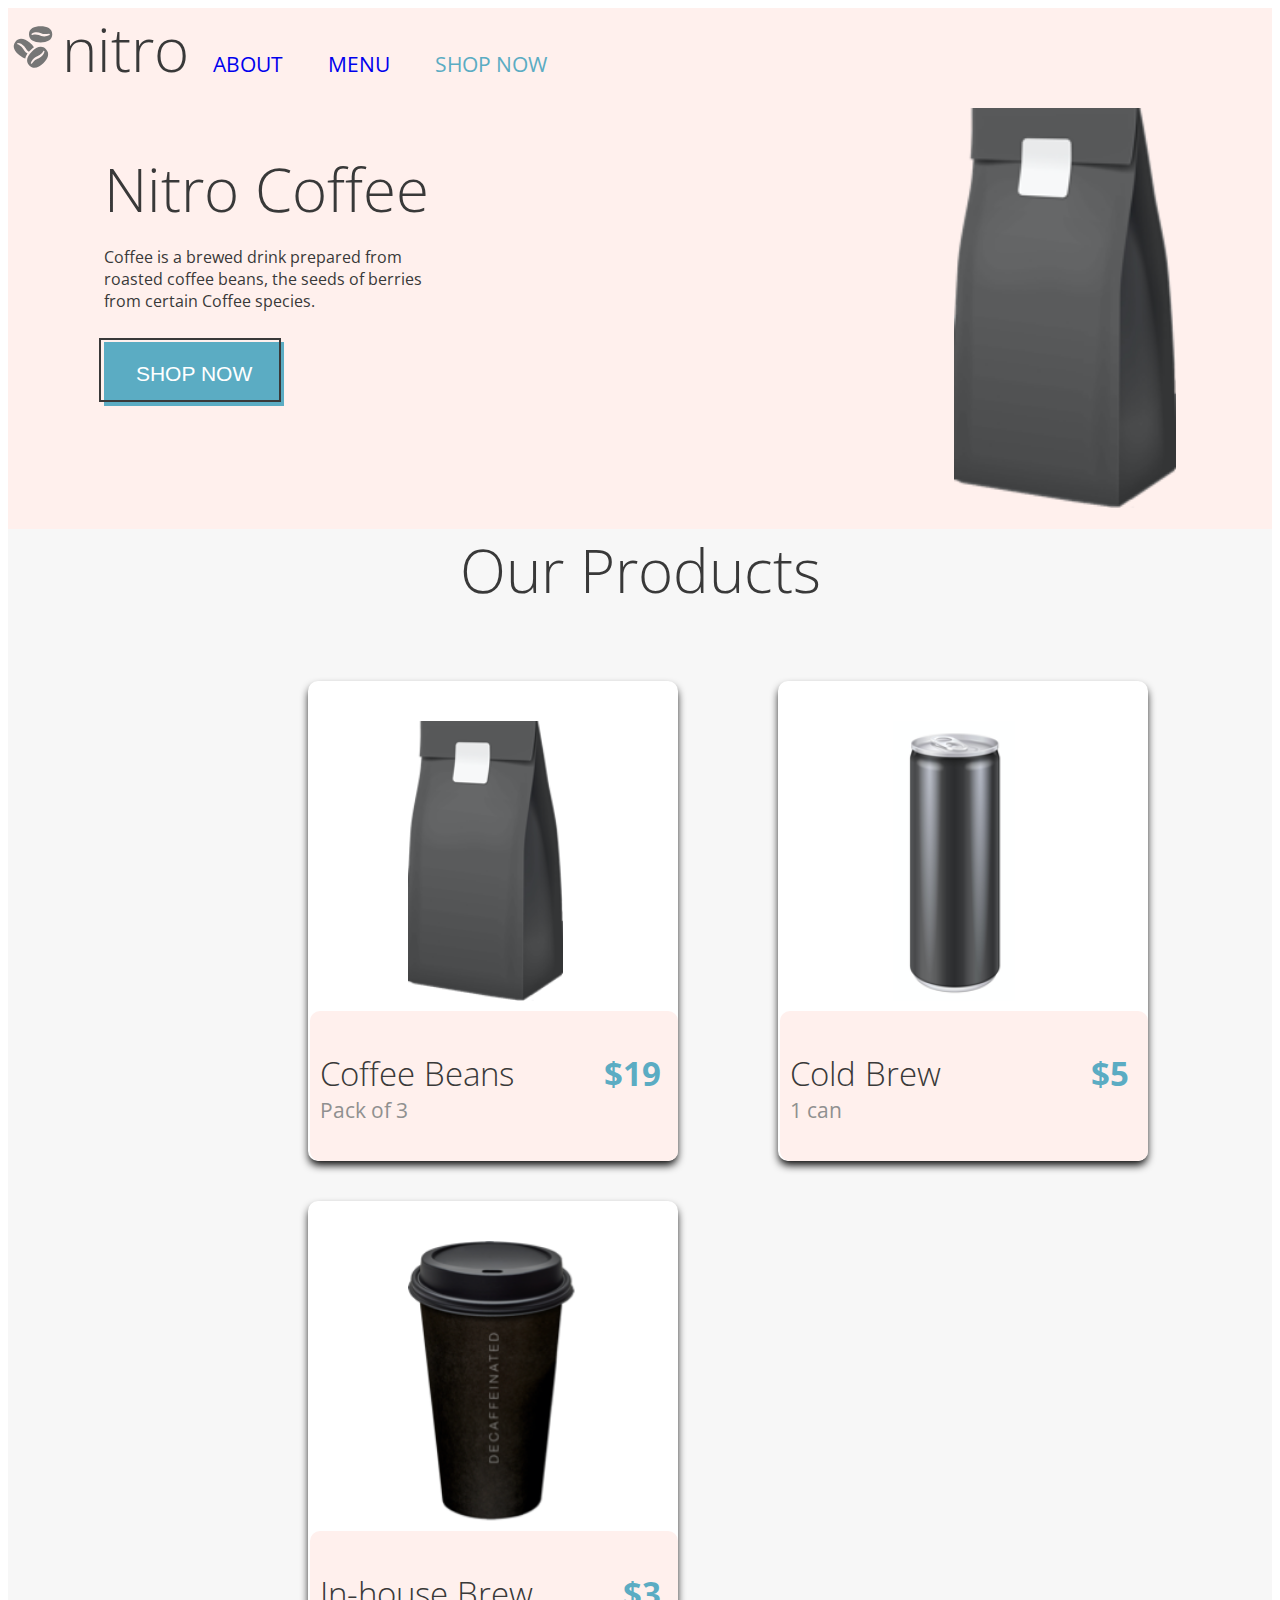
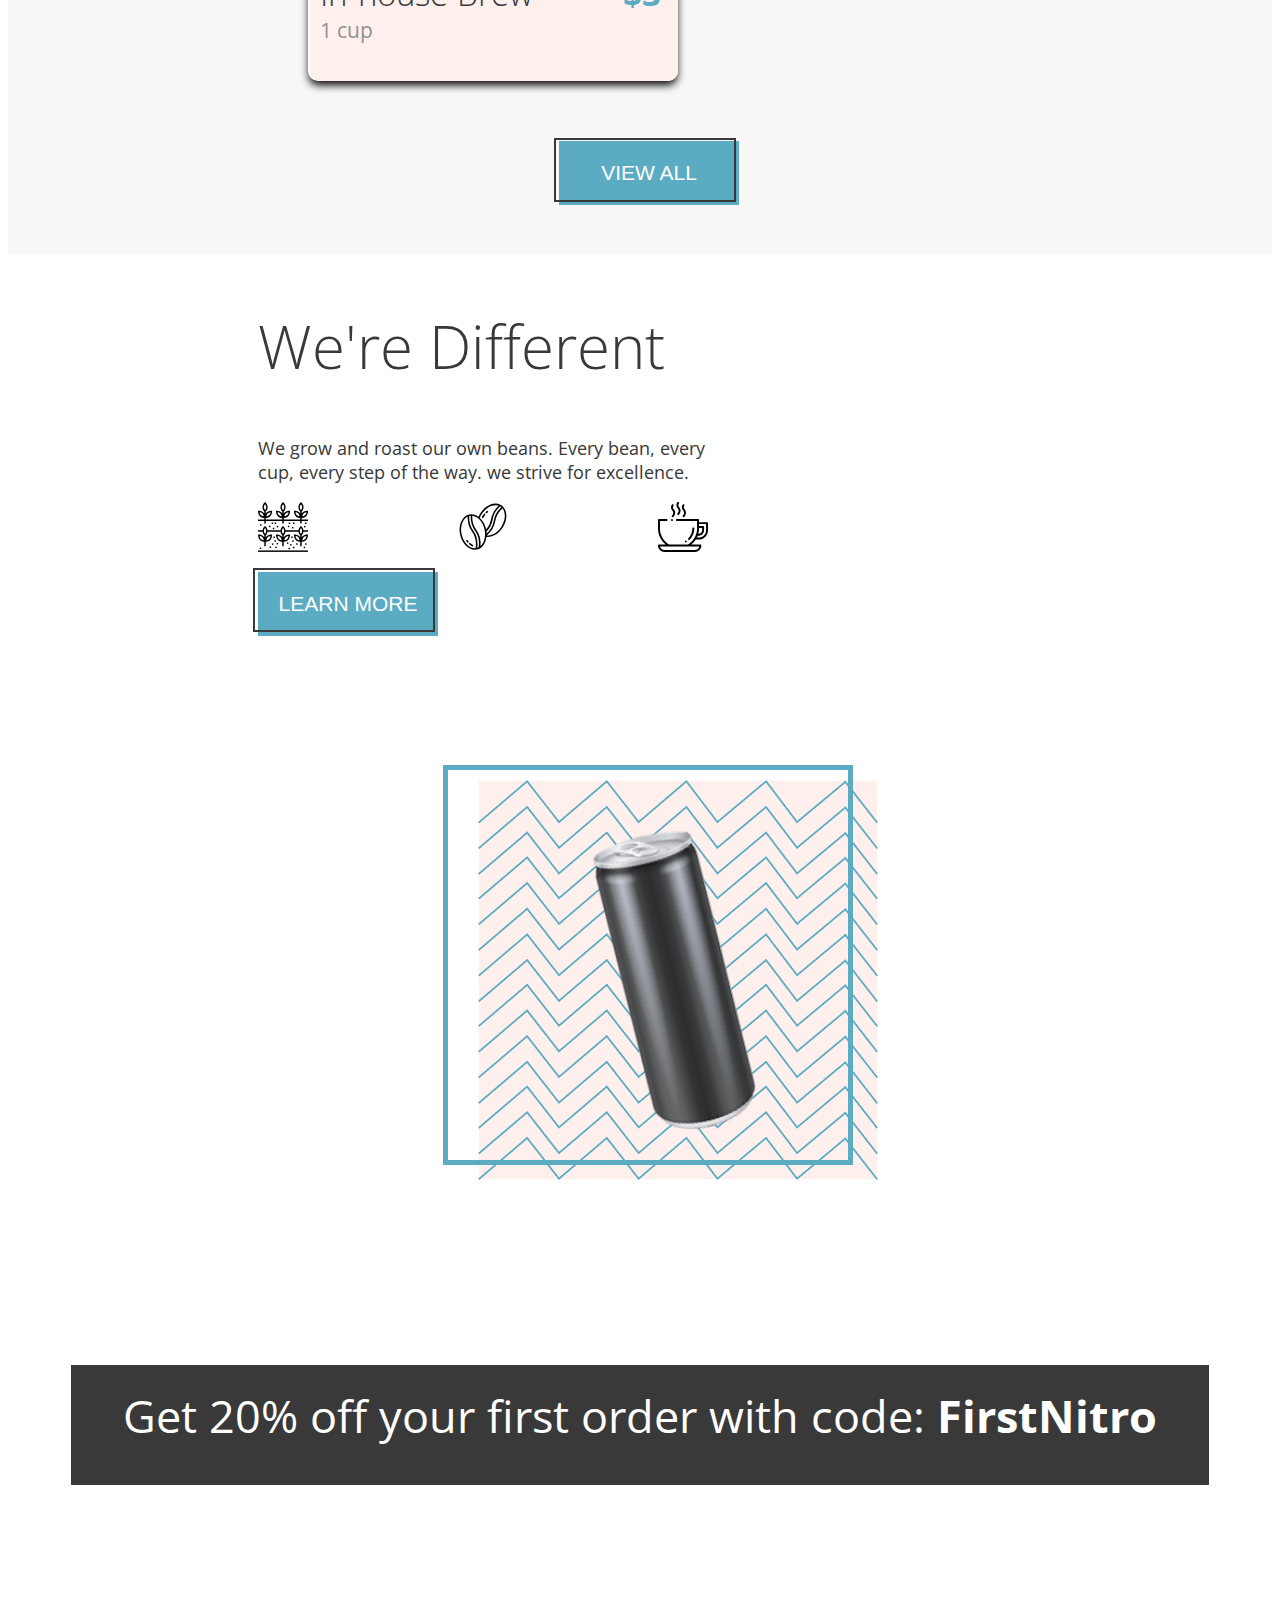
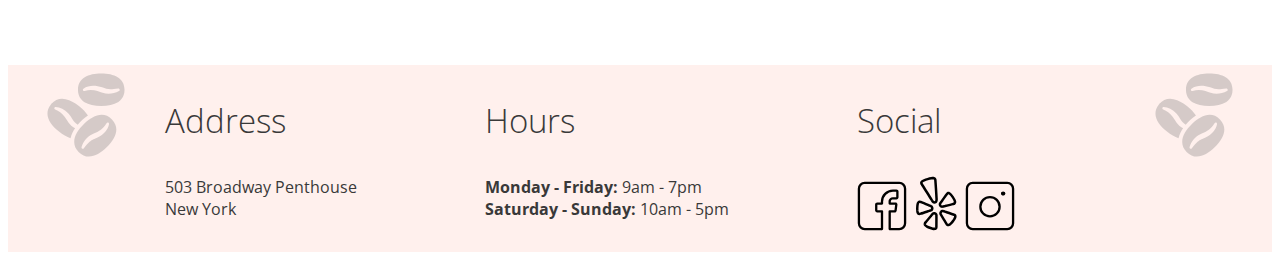
<file: index.html>
<!DOCTYPE html>
<html lang="en">
<head>
    <meta charset="UTF-8">
    <meta name="viewport" content="width=device-width, initial-scale=1.0">
    <link href="https://fonts.googleapis.com/css2?family=Open+Sans:ital,wght@0,300;0,400;0,600;0,700;1,400&display=swap" rel="stylesheet">
    <link rel="stylesheet" href="css/global.css">
    <link rel="stylesheet" href="css/landing.css">
    <title>Coffee Shop - Home</title>
</head>

<header>
    <section class="header-land">
    
        <a href="index.html"><img class="img-icon" src="assets/coffee-beans-logo-and-footer.svg" alt="coffee bean logo"></a>
        <h2 class="h2-header">nitro</h2>
        <nav class="nav-link">       
        
            <a class="nav-header" href="index.html">ABOUT</a>
            <a class="nav-header" href="pages/menu.html">MENU</a>
            <a class="nav-header--blue" href="pages/menu.html">SHOP NOW</a>
        </nav>
   
    </section>
    <section class="header-container">
        <div class="header-container--text">
            <h1 class="header-container--h1">Nitro Coffee</h1>    
            <p class="header-container--parag">Coffee is a brewed drink prepared from roasted coffee beans, the seeds of berries from certain Coffee species.</p>
            <button type="button" onclick="window.location.href='pages/menu.html'">SHOP NOW</button>
            <div class="button-border"></div>
            </div>
            <div class="header-container--img">
            <img class="img-header" src="assets/coffeebeans.png" alt="coffee bag"></p>
            </div>
    </section>
    
</header>
<body>
    <main>
    <!--Our Product Section-->
    <section class="all-products">
    
    <h2 class="h2-products-section">Our Products</h2>
    <div class="products">
        <div class="products_card--first">

            <img class = "img-products" src="assets/coffeebeans.png" alt="coffee beans">
               <div class="products_card--footer">
                <div class="products_card--text">
                <h3 class="h3-products">Coffee Beans</h3>
                    <h2 class="p-product-card">Pack of 3</h2>
                </div>
                    <p class="p-price">$19</p>
                </div>
        </div>  
        
        <div class="products_card--cold-brew">
            <img class = "img-products--cold-brew" src="assets/coldbrew.png" alt="cold brew"> 
                <div class="products_card--footer">
                    <div class="products_card--text">
                <h3 class="h3-products--cold-brew">Cold Brew</h3>
                    <p class="p-product-card">1 can</p>
                </div>
                    <p class="p-price--cold-brew">$5</p>
                </div>
        </div>

        <div class="products_card">
            <img class = "img-products" src="assets/inhousebrew.png" alt="in-house brew">
            <div class="products_card--footer">
                <div class="products_card--text">
                <h3 class="h3-products">In-house Brew</h3>
                <h2 class="p-product-card">1 cup</h2>
                    </div>
                    <p class="p-price--in-house-brew">$3</p>
                </div>
        </div>
    </div>
    <div class="a-button">
    <button onclick="window.location.href='pages/menu.html'">VIEW ALL</button>
    <div class="a-button-border"></div>
   
    </div>
    </section>
    <section class="learn-more">
    
        <div class="learn-more-container">
        <h2>We're Different</h2>
        <p class="p-learn-more">We grow and roast our own beans. Every bean, every cup, every step of the way. we strive for excellence.</p>
        <div class="learn-more--icons">
        <img class="img-icon--learn-more" src="assets/planting.svg" alt="planting">
        <img class="img-icon--learn-more" src="assets/coffee-beans.svg" alt="coffee-beans">
        <img class= "img-icon--learn-more"src="assets/coffee-cup.svg" alt="coffee-cup">
      </div>
      <a class="button-learn"><button type="button">LEARN MORE</button></a>
      <div class="button-learn-border"></div>
    </div>
    <div class="can-cold-brew">
        <img class="img-background-can" src="assets/coldbrewbackground.png" alt="coldbrewbackground">
        <img class="img-can" src="assets/tiltedcan.png" alt="tiltedcan">
        <div class="learn-more-border"></div>
    </div>
    
    </section>
    
    <!--Discount Section-->
    <section class="discount">
    <p class="p-discount">Get 20% off your first order with code: <span>FirstNitro</span></p>
    </section>
</main>
</body>

<footer>

    <!--Address division-->
    <section class="footer">
        <div class="footer-icon-image">
            <img class="footer-img-left" src="assets/coffee-beans-logo-and-footer.svg" alt="coffee-beans-logo-and-footer">
            
        </div>
        <div class="address">
        <h3>Address</h3>
            <p>503 Broadway Penthouse<br>New York</p>
        </div>
    <!--Hours division-->
    <div class="hours">
        <h3>Hours</h3>
            <p><span>Monday - Friday:</span> 9am - 7pm <br><span>Saturday - Sunday:</span> 10am - 5pm</p>
        </div>
    <!--Social division-->
    <div class="social">
        <h3>Social</h3>
            <p>
                <a href="https://www.facebook.com"><img class="img-icon" src="assets/Facebook-Icon.svg" alt="facebook"></a>
                <a href="https://www.yelp.com"><img class="img-icon" src="assets/Yelp-Icon.svg" alt="yelp"></a>
                <a href="https://www.instagram.com"><img class="img-icon" src="assets/Instagram-Icon.svg" alt="instagram"></a>
            </p>
        </div>
        <div class="footer-icon-image">
        <img class="footer-img-right" src="assets/coffee-beans-logo-and-footer.svg" alt="coffee-beans-logo-and-footer">
    </div>
    </section>
</footer>
</html>
</file>
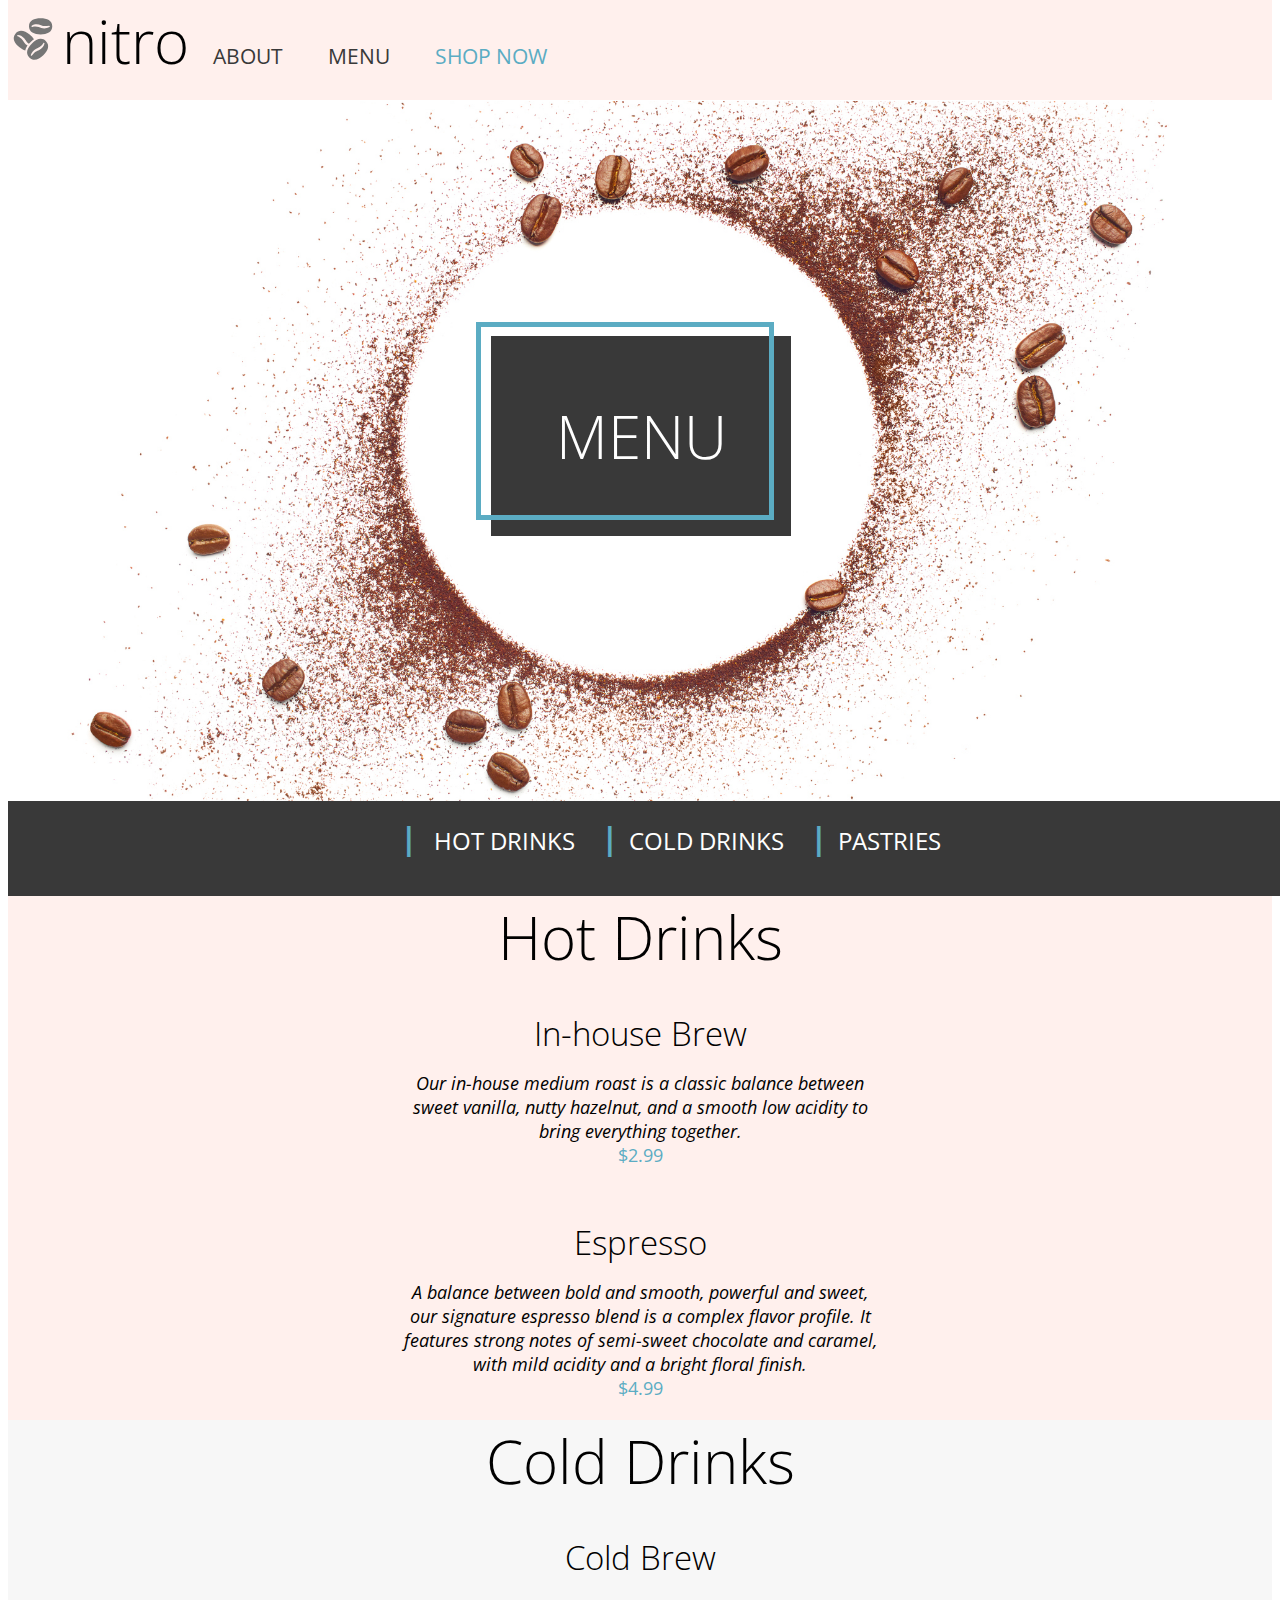
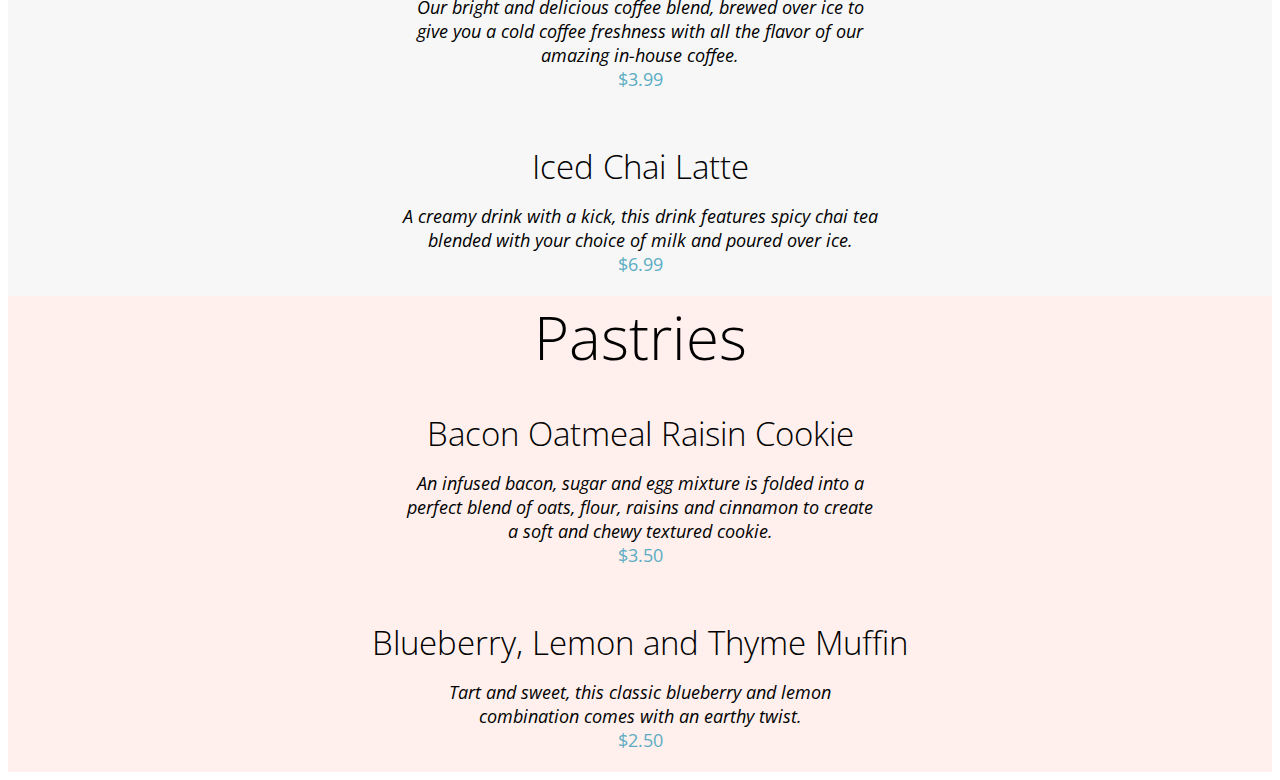
<file: pages/menu.html>
<!DOCTYPE html>
<html lang="en">
<head>
    <meta charset="UTF-8">
    <meta name="viewport" content="width=device-width, initial-scale=1.0">
    <link href="https://fonts.googleapis.com/css2?family=Open+Sans:ital,wght@0,300;0,400;0,600;0,700;1,400&display=swap" rel="stylesheet">
    <link rel="stylesheet" href="../css/global.css">
    <link rel="stylesheet" href="../css/menu.css">
    
    <title>Coffee Shop - Menu</title>

    
</head>
<header>
    <a href="../index.html"><img class="img-icon" src="../assets/coffee-beans-logo-and-footer.svg" alt="coffee-icon"></a>

    <h2 class="h2-header">nitro</h2>
    <nav class="nav-link">
      
        <a class = "nav-bar_nav-header" href="../index.html">ABOUT</a>
        <a class = "nav-bar_nav-header" href="#Menu">MENU</a>
        <a class = "nav-bar_nav-header--blue" href="#Menu">SHOP NOW</a>
    
    </nav>
</header>
<body>
    <main>
   
    <div class="menu-header">
        
            <h1 class="h1-menu">MENU</h1>
            <div class="menu-header--border"></div>
            
            
        
    </div>
        <div class="menu-list">
            <a class="menu-list" href="#hot_drinks"><span class="span-menu">|</span> HOT DRINKS</a>
            <a class="menu-list" href="#cold_drinks"><span class="span-menu">|</span>COLD DRINKS</a>
            <a class="menu-list" href="#pastries"><span class="span-menu">|</span>PASTRIES</a>
        </div>
    <section id="Menu">
    <div class="menu-details--pink">

        <h2 id="hot_drinks">Hot Drinks</h2>
    
        <h3> In-house Brew</h3>
    
            <p class="p-italic">Our in-house medium roast is a classic balance between sweet vanilla, nutty hazelnut, and a smooth low acidity to bring everything together.</p>
            <p class="p-regular">$2.99</p>
    
        <h3> Espresso</h3>
   
            <p class="p-italic">A balance between bold and smooth, powerful and sweet, our signature espresso blend is a complex flavor profile. It features strong notes of semi-sweet chocolate and caramel, with mild acidity and a bright floral finish.</p>
            <p class="p-regular">$4.99</p>
   
    </div>

    <div class="menu-details--gray">
        <h2 id="cold_drinks">Cold Drinks</h2>

        <h3> Cold Brew</h3>
    
            <p class="p-italic">Our bright and delicious coffee blend, brewed over ice to give you a cold coffee freshness with all the flavor of our amazing in-house coffee.</p>
            <p class="p-regular">$3.99</p>
    

        <h3> Iced Chai Latte</h3>
   
            <p class="p-italic">A creamy drink with a kick, this drink features spicy chai tea blended with your choice of milk and poured over ice.</p>
            <p class="p-regular">$6.99</p>

    </div>
    
    <div class="menu-details--pink">
    
        <h2 id="pastries">Pastries</h2>

        <h3>Bacon Oatmeal Raisin Cookie</h3>
    
            <p class="p-italic">An infused bacon, sugar and egg mixture is folded into a perfect blend of oats, flour, raisins and cinnamon to create a soft and chewy textured cookie.</p>
            <p class="p-regular">$3.50</p>
    

        <h3> Blueberry, Lemon and Thyme Muffin</h3>
   
            <p class="p-italic">Tart and sweet, this classic blueberry and lemon combination comes with an earthy twist.</p>
            <p class="p-regular">$2.50</p>
        
        </div>    
    </div>
</section>
</main>
</body>
</html>
</file>
<file: css/global.css>
body{
    font-family: 'Open Sans';
    font-weight: 400;
}
</file>
<file: css/landing.css>
/*---General---*/
h1, h2{
    font-size: 3.75rem;
    font-weight: 300;
    
}
h3, nav{
    font-size: 2.063rem;
    font-weight: 300;

}
h1,h2,h3,nav, p{
    color: #393939;
}
.h2-header{
    display: inline;
}
.nav-link, button{
    font-size: 1.313rem;
    font-weight: 400;
    display: inline;
}
nav{
    display: inline;   
       
}
.p{
    font-size: 1.125rem;
}
.img-icon{
    width: 3.125rem;
}
span{
    font-weight: 700;
}
button{
   background-color: #5bacc3;
   color: #fff;
   text-decoration: none;
   border-style: hidden;
   width: 180px;
   padding: 20px;
 }
 .button-border{
    width: 178px;
    height: 60px;
    border: #393939 solid;
    border-width: 2px;
    position: relative;
    bottom: 68px;
    right: 5px;
 }

/*---Header---*/
.header-land{
    height: 100px;
    background-color: #FFF0ED;
}

.nav-header{
    text-decoration: none;
    padding: 0 20px;
}
.nav-header--blue{
    text-decoration: none;
    padding: 0 20px;
    color: #5BACC3;
}
.header-container{
    background-color: #FFF0ED;
    display: flex;
    justify-content: center;

}
.header-container--text{
    width: 350px;
    margin-right: 500px;
    
    
}
.header-container--h1{
  margin-bottom: 1px;
     
}
.header-container--parag{
    margin-bottom: 30px;
     
}
.img-header{
    height: 400px;
}

/*---Products---*/
.img-products{
    height: 17.5rem;
    position: relative;
    left: 80px;
    top: 20px;
}
.img-products--cold-brew{
    height: 17.5rem;
    position: relative;
    left: 95px;
    top: 20px;
}
.h2-products-section{
    margin-top: 0;
    text-align: center;
}
.h3-products{
    margin-top: -10px;
    margin-left: 10px;
    margin-bottom: 0;
    max-width: fit-content;
}
.h3-products--cold-brew{
   margin-top: -10px;
   margin-left: 10px;
   margin-bottom: 0;
    
}

.p-product-card{
    font-weight: 400;
    font-size: 1.3rem;
    color: #909090;
    margin-top: 0;
    margin-left: 10px;
    
}
.p-price{
    color: #5BACC3;
    font-size: 2.063rem;
    margin-left: 90px;
    margin-top: -10px;
    font-weight: 700;
    
}
.p-price--cold-brew{
    color: #5BACC3;
    font-size: 2.063rem;
    display: flex;
    margin-left: 150px;
    margin-top: -10px;
    font-weight: 700;
    
}
.p-price--in-house-brew{
    color: #5BACC3;
    font-size: 2.063rem;
    margin-left: 90px;
    margin-top: -10px;
    font-weight: 700;
}
.all-products{
    background-color: #F7F7F7;
    padding-bottom: 50px;
    justify-items: center;
   
}
.products_card--footer{
    background-color: #FFF0ED;
    width: 368px;
    height: 100px;
    display: flex;
    padding-top: 50px;
    margin-top: 25px;
    margin-left: -18px;
    margin-bottom: 20px;
    border-radius: 10px;
    
}
.products{
    margin-bottom: 40px;
    display: flex;
    flex-wrap: wrap;
    margin-left: 250px;
    
    
}
.products_card, .products_card--first, .products_card--cold-brew{
    width: 330px;
    height: 440px;
    padding: 20px 20px;
    margin: 20px 50px;
    border-radius: 10px;
    box-shadow: 0 5px 9px -1px;
    display: inline-block;
    box-shadow: rgba(0,0,0,0.25);
    background-color: #fff;
      
   
}

/*---Learn More---*/
 
.learn-more{
    background-color: #fff;
    margin-bottom: 0;
    display: flex;
    flex-wrap: wrap;
    justify-content: space-between;
    
 }
 .learn-more-container{
   margin-left: 250px;
   margin-bottom: 0;
   
    
 }
 .learn-more--icons{
   margin-bottom: 20px;
   display: flex;
   justify-content: space-between; 
    
 }
  .img-icon--learn-more{
    width: 3.125rem;
   /*margin-right: 120px;*/
 }
 .p-learn-more{
    width: 450px;
    font-size: 18px;
    margin-top: 0;
    
 }
 .button-learn{
    text-decoration: none;
    margin-top: 20px;
    font-size: 1.313rem;
    font-weight: 400;
    width: 480px;
    position: relative;
 }
 .button-learn-border{
    width: 178px;
    height: 60px;
    border: #393939 solid;
    border-width: 2px;
    position: relative;
    bottom: 68px;
    right: 5px;

 }
 .can-cold-brew{
    /*display: flex;
    margin-left: 150px;*/
    float: right;
   
 }
 .learn-more-border{
    width: 400px;
    height: 390px;
    border: #5BACC3 solid;
    border-width: 5px;
    position: relative;
    left: 435px;
    top: 65px;
    float: left;

 }
 .img-background-can{
    width: 400px;
    margin-left: 60px;
    margin-top: 80px;
    flex-wrap: nowrap;
    position: relative;
   
 }
 .img-can{
    height: 300px;
    position: relative;
    left: -290px;
    bottom: 50px;
 }

/*---Discount---*/
.discount{
    display: flex;
    flex-wrap: wrap ;
    justify-content: center;
    height: 300px;
    padding-top: 180px;
    margin-top: 0px;
    
}

.p-discount{
    font-size: 2.813rem;
    font-weight: 400;
    background-color: #393939;
    color: #fff;
    margin-top: 0;
    width: 90%;
    height: 100px;
    padding-top: 20px;
    text-align: center;
    
}

 .a-button{
    text-decoration: none;
    display: flex;
    flex-wrap: wrap;
    justify-content: center;
    position: relative;
    right: -100px;
    
 }
 .a-button-border{
    width: 178px;
    height: 60px;
    border: #393939 solid;
    border-width: 2px;
    position: relative;
    right: 185px;
    bottom: 3px;
 }
 
/*---Footer---*/
.footer{
    background-color: #FFF0ED;
    display: flex;
    justify-content: space-evenly
}
.footer-img-left{
    width: 100px;
    float: left;
    opacity: 0.3;
}
.footer-img-right{
    width: 100px;
    float: right;
    opacity: 0.3;
}
.address, .hours, .social{
    margin-right: 100px;
}
</file>
<file: css/menu.css>
/*---General---*/
header{
    background-color: #fff0ed;
    margin-bottom: 0;
    height: 100px;
}

body{
    margin-top: 0;
}

h1, h2{
    font-size: 3.75rem;
    font-weight: 300;
    
}
h3, nav{
    font-size: 2.063rem;
    font-weight: 300;
}
h3{
    display: block;
    margin-bottom: 15px;
}
.p-italic{
    font-style: italic;
    font-size: 1.125rem;
    font-weight: 400;
    width: 30rem;
    text-align: center;
    display:inline-block;
    margin-top: 0;
    margin-bottom: 0;
}
.p-regular{
    font-size: 1.125rem;
    font-weight: 400;
    color: #5BACC3;
    margin-top: 0;
    margin-bottom: 0;
    padding-bottom: 20px;
}
/*---Header---*/
.h2-header{
    display: inline;
}
.nav-link{
    font-size: 1.313rem;
    font-weight: 400;
    list-style-type: none;
    display: inline-block;
    padding-bottom: 20px;
    
}
.nav-bar_nav-header, .nav-bar_nav-header--blue{
    padding: 0 20px;
    text-decoration: none;
    color: #393939;
}
.nav-bar_nav-header--blue{
    color: #5bacc3;
}
.img-icon{
    width: 3.125rem;
}

.menu-header{
    background-image: url(../assets/coffee-circle.jpg) ;
    width: 100%;
    height: 43.75rem;
    background-position: center;
    background-size: cover;
    margin-top: 1px;
    text-align: center;
    display: flex;
    align-items: center;
    justify-content: center;
    flex-flow: row;
    
}
.menu-header--border{
    width: 18.0rem;
    height: 11.80rem;
    border: #5BACC3 solid;
    border-width: 5px;
    align-items: center;
    position: relative;
    right:165px;
    bottom: 30px;
}
/*---Main---*/
.h1-menu{
    background-color: #393939;
    width: 18.75rem;
    height: 12.50rem;
    color: #fff;
    display: flex;
    align-items: center;
    justify-content: center;
    position: relative;
    left:150px;
    top: -15px;
    
    
  
    
}
.menu-list{
    background-color: #393939;
    text-align: center;
    text-decoration: none;
    color: #fff;
    padding-left: 20px;
    padding-top: 15px;
    height: 80px;
    width: 100%;
    font-size: 1.5rem;
   }
.span-menu{
    font-size: 2.0rem;
    padding-right: 10px;
    font-weight: bold;
    color: #5bacc3;
}
.menu-details--pink{
    background-color: #FFF0ED;
    text-align: center;
   
}
.menu-details--gray{
    background-color: #F7F7F7;
    text-align: center;
}
#hot_drinks, #cold_drinks, #pastries {
    margin-top: 0;
    margin-bottom: 0;
}
</file>
